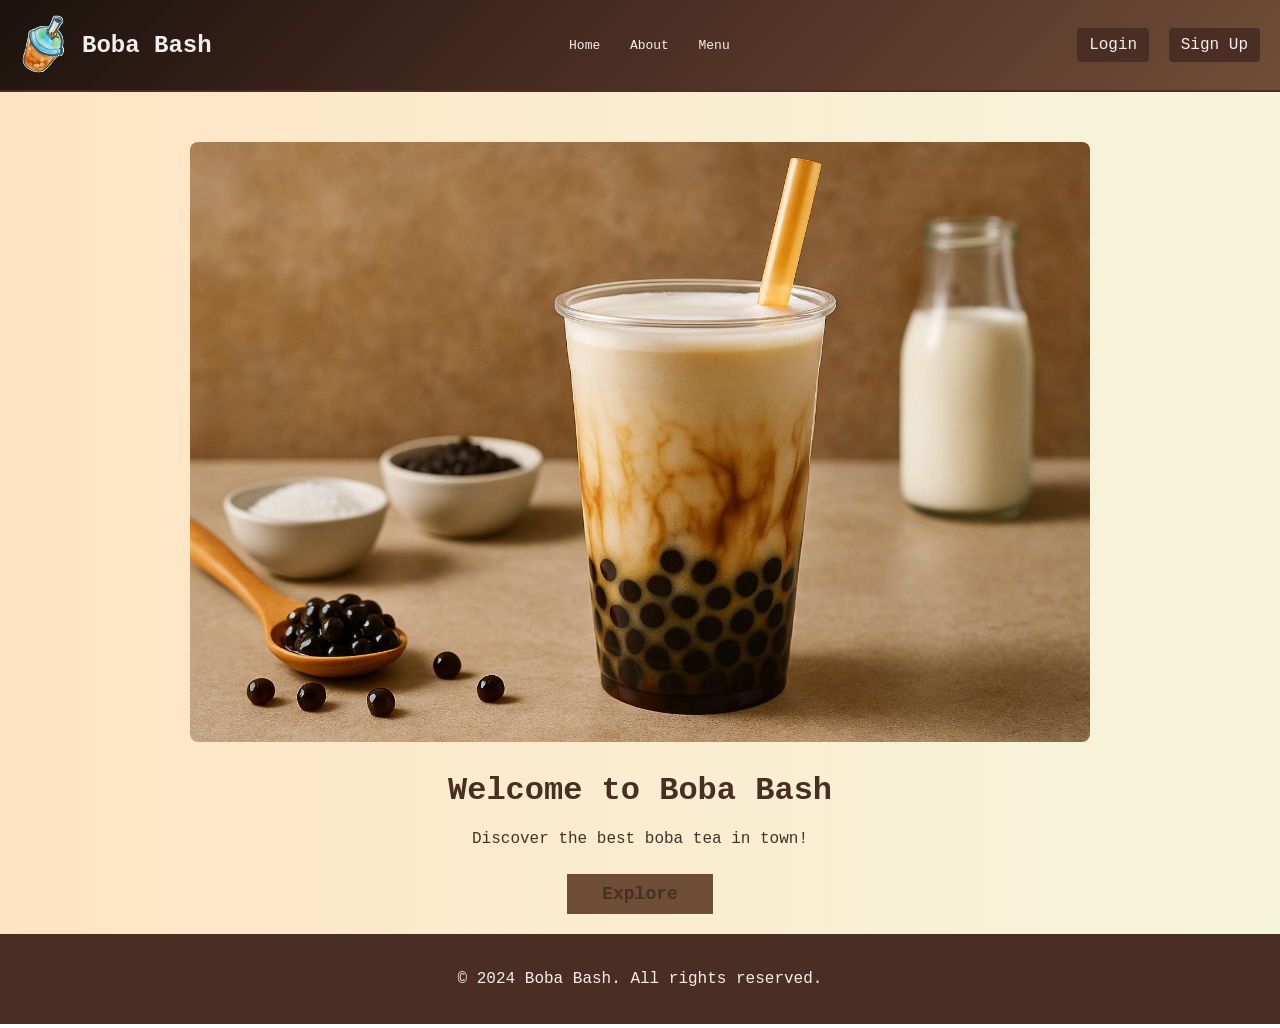
<file: index.html>
<!DOCTYPE html>
<html lang="en">
<head>
    <meta charset="UTF-8">
    <meta name="viewport" content="width=device-width, initial-scale=1.0">
    <title>boba bash </title>
    <link rel="stylesheet" href="style.css">
</head>
<body>
<div class="black-screen" id="blackScreen"></div>
<div class="crazy-screen" id="crazyScreen">
    <p id="randomText">BOBA BASH</p>
</div>
<div class="error-layer" id="errorLayer"></div>
<div class="jumpscare" id="jumpscare">
    <img src="assets/boba.png" alt="boba">
    <p>BOBA SEES YOU</p>
</div>
<header>
   <div class="glitch-overlay" id="glitchOverlay">
    <span>BOBA BASH</span>
    <p>SYSTEM GLITCH...</p>
</div>
<header class="header">
 <div class="header-content">
    <div class="brand">
        <img alt="boba" src="assets/boba.png" class="logo">
        <h1>Boba Bash</h1>
    </div>
     <nav class="nav-links">
    <a href="#home">Home</a>
    <a href="#about">About</a>
    <a href="#menu">Menu</a>
  </nav>
  <div class="auth">
    <a href="#login">Login</A>
    <a href="#signup">Sign Up</A>
  </div>
</div>
  </header>
<div>
    <content class="content">
       <img src="assets/boba drink.jpg" alt="boba drink" class="hero-image">
        <h1>Welcome to Boba Bash</h1>
        <p>Discover the best boba tea in town!</p>
        <a href="#menu" class="btn">Explore </a>
    </content>
</div>
</header>
<div id="menuPage" class="menu-page" style="display: none;">
    <h2 class="menu-title">Our Menu</h2>
    <div class="menu-grid">
        <div class="card">
            <h3>Classic Milk Boba</h3>
            <p>Black tea + chewy pearls</p>
            <span class="price">$5</span>
        </div>
        <div class="card">
            <h3>Strawberry Boba</h3>
            <p>Fresh strawberry slush</p>
            <span class="price">$6</span>
        </div>
        <div class="card">
            <h3>Chocolate Boba</h3>
            <p>Cocoa + brown sugar pearls</p>
            <span class="price">$6</span>
        </div>
        <div class="card">
            <h3>Mango Boba</h3>
            <p>Mango pulp + milk</p>
            <span class="price">$5</span>
        </div>
    </div>
    <a href="#home" class="btn back-btn" id="backBtn" onclick="goBackHome();return false;">Back to Home</a>
</div>
<footer>
    <div class="footer-content">
        <p>&copy; 2024 Boba Bash. All rights reserved.</p>

    </div>
</footer>
</body>
<script src="script.js"></script>
<script>
    const glitch = document.getElementById("glitchOverlay");

    function triggerGlitch() {
        glitch.classList.add("active");

        setTimeout(() => {
            glitch.classList.remove("active");
        }, 1000);
    }

    setTimeout(() => {
        triggerGlitch();
        setInterval(() => {
            triggerGlitch();
        }, 20000);

    }, 10000);
</script>


</html>
</file>
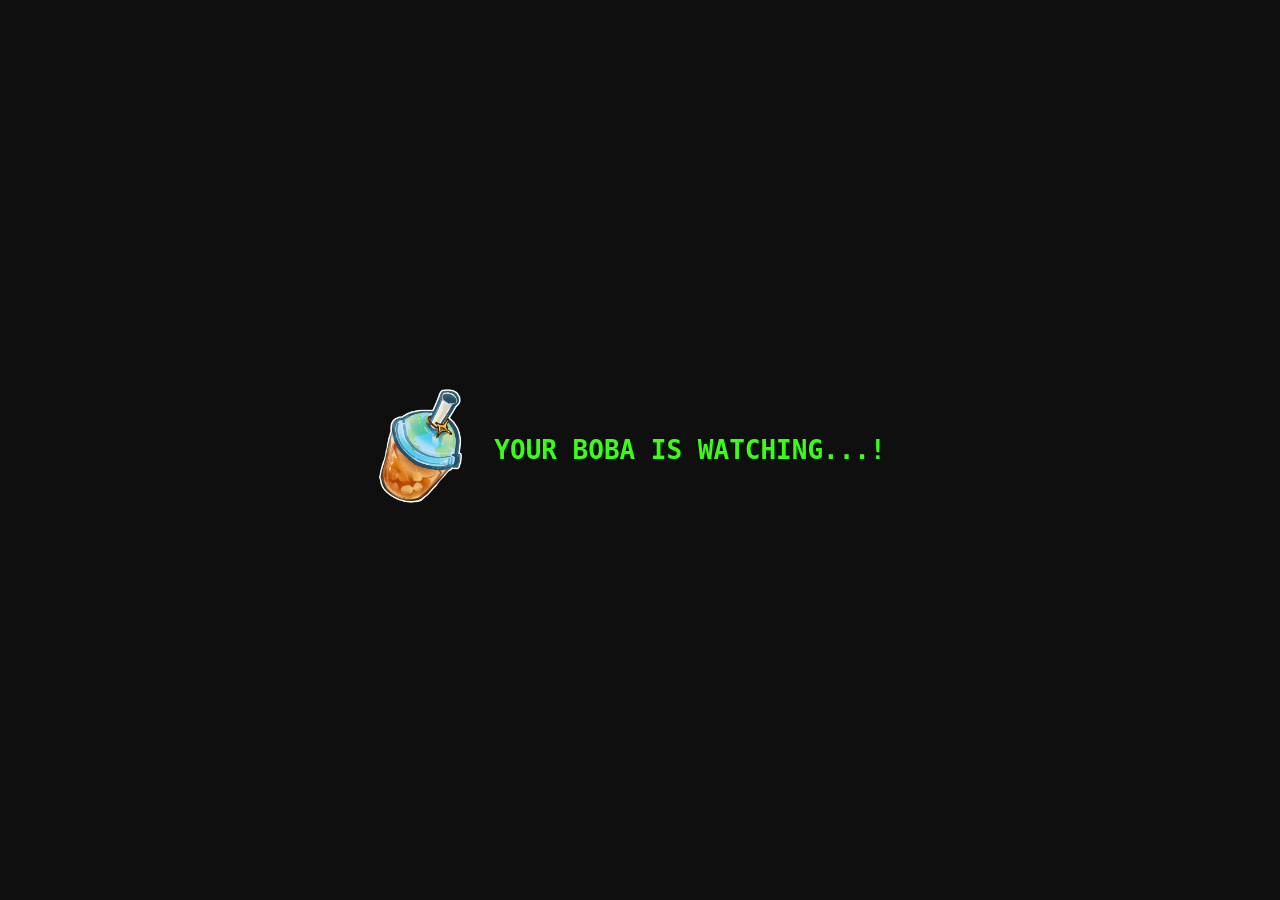
<file: hacked.html>
<!DOCTYPE html>
<html lang="en">
<head>
    <meta charset="UTF-8">
    <meta name="viewport" content="width=device-width, initial-scale=1.0">
    <title>Boba Hacked</title>
    <link rel="stylesheet" href="hacked.css">
</head>
<body>
    <div>
    <img src="assets/boba.png" alt="boba"class="logo">
    </div>
   <div class="content">
    
    <div>
    <h1>YOUR BOBA IS WATCHING...!</h1></div>
   </div> 
   
</body>
</html>
</file>
<file: style.css>
:root {
  --coffee: #6F4E37;
  --brown: #4B2E23;
  --text: #F1F0EF;
  --font-main: 'JetBrains Mono', monospace;
}

body {
  display: flex;
  flex-direction: column;
  height: 100vh;
  margin: 0;
  overflow: hidden;
  font-family: var(--font-main);
  color: var(--brown);
  background: linear-gradient(to left, #F5F5DC, #FFE4C4);
  overflow-y: auto;
}

.header-content {
  display: flex;
  justify-content: space-between;
  align-items: center;
  width: 100%;
  box-sizing: border-box;
  padding: 15px 20px;
  color: var(--text);
  background: linear-gradient(
    135deg,
    #1C120D 0%,
    #4B2E23 50%,
    var(--coffee) 100%
  );
  border-bottom: 2px solid var(--brown);
}
.header-content {
  display: flex;
  align-items: center;
  justify-content: space-between;
  gap:20px;
  flex-wrap: wrap;
}
.logo {
  width: 50px;
  height: 60px;
}
.brand {
    display: flex;
    align-items: center;
    gap: 12px;
}

.brand h1 {
    margin: 0;
    font-size: 24px;
    color: var(--text);
}

.logo {
    width: 50px;
    height: 60px;
    object-fit: contain;
}
.nav-links a {
  text-decoration: none;
  color: var(--text);
  margin-left: 20px;
  font-size: 13px;
}
.nav-links a:hover{
    text-decoration: underline;
}
.auth a{
    background-color: var(--brown);
    text-decoration: none;
    color: var(--text);
    padding: 8px 12px;
    border-radius: 4px;
    margin-left: 10px;}
.auth a:hover {
    background-color: var(--coffee);
}     

.hero-image {
    display: block;
    width: 100%;
    max-width: 900px;
    height: auto;
    object-fit: contain;
    margin: 30px auto;
    border-radius: 8px;
}

content  {
    display: block;
    padding: 20px;
    text-align: center;
  
}

.content a {
    display: inline-block;
    text-decoration: none;
    color: var(--brown);
    font-size: 18px;
    font-weight: bold;
    background-color: var(--coffee);
    padding: 10px 35px;
    margin-top: 10px;
}
.glitch-overlay {
    position: fixed;
    inset: 0;
    z-index: 9999;
    background: rgba(15, 8, 5, 0.9);
    color: #ff4d6d;
    display: none;
    flex-direction: column;
    justify-content: center;
    align-items: center;
    font-family: monospace;
    pointer-events: none;
}

.glitch-overlay span {
    font-size: clamp(30px, 7vw, 70px);
    font-weight: bold;
    text-shadow: 4px 0 red, -4px 0 cyan;
    animation: glitchText 0.12s infinite;
}

.glitch-overlay p {
    letter-spacing: 5px;
    font-size: 14px;
}

.glitch-overlay.active {
    display: flex;
    animation: glitchScreen 0.15s steps(2) infinite;
}

@keyframes glitchText {
    0%   { transform: translate(2px, -1px); }
    50%  { transform: translate(-3px, 1px) skewX(5deg); }
    100% { transform: translate(1px, 2px); }
}

@keyframes glitchScreen {
    0%   { transform: translateX(0); }
    25%  { transform: translateX(4px); }
    50%  { transform: translateX(-4px); }
    75%  { transform: translateY(2px); }
    100% { transform: translate(0); }
}

.menu-page {
    width: 100%;
    padding-bottom: 40px;
}

.menu-title {
    text-align: center;
    margin-top: 40px;
    color: var(--brown);
    font-size: 32px;
}

.menu-grid {
    display: flex;
    flex-wrap: wrap;
    justify-content: center;
    gap: 20px;
    padding: 30px 20px;
}

.card {
    width: 210px;
    background: #ffffff;
    border-radius: 8px;
    padding: 20px;
    text-align: center;
    box-shadow: 0 3px 8px rgba(0,0,0,0.25);
    border-bottom: 4px solid var(--coffee);
}

.card h3 {
    margin-top: 0;
    color: var(--brown);
    font-size: 17px;
}

.card p {
    color: #6b6b6b;
    font-size: 13px;
}

.price {
    display: inline-block;
    margin-top: 10px;
    color: #ffffff;
    background: var(--coffee);
    padding: 5px 12px;
    border-radius: 20px;
    font-size: 14px;
}

.back-btn {
    display: block;
    width: 200px;
    margin: 10px auto 0;
    text-decoration: none;
    color: var(--brown);
    font-size: 18px;
    font-weight: bold;
    background-color: var(--coffee);
    padding: 10px 15px;
    border-radius: 4px;
    box-sizing: border-box;
    text-align: center;
}


.black-screen {
    display: none;
    position: fixed;
    top: 0;
    left: 0;
    width: 100%;
    height: 100%;
    background: #000000;
    z-index: 100000;
}

.black-screen.on {
    display: block;
}


.crazy-screen {
    display: none;
    position: fixed;
    top: 0;
    left: 0;
    width: 100%;
    height: 100%;
    background: #070000;
    z-index: 100001;
    justify-content: center;
    align-items: center;
    overflow: hidden;
}

.crazy-screen.on {
    display: flex;
    animation: crazyBg 0.1s steps(2) infinite;
}

.crazy-screen p {
    font-family: monospace;
    font-size: clamp(28px, 9vw, 90px);
    font-weight: bold;
    color: #ff0040;
    text-shadow: 6px 0 #00fff2, -6px 0 #39ff14;
    text-align: center;
    padding: 0 10px;
    animation: crazyText 0.08s infinite;
}


body.glitching {
    animation: bodyShake 0.09s infinite;
}

@keyframes crazyBg {
    0%   { background: #070000; }
    50%  { background: #1a0011; }
    100% { background: #000000; }
}

@keyframes crazyText {
    0%   { transform: translate(5px, -3px) skewX(8deg); color: #ff0040; }
    33%  { transform: translate(-7px, 4px) skewX(-10deg); color: #39ff14; }
    66%  { transform: translate(3px, 2px) scale(1.05); color: #00fff2; }
    100% { transform: translate(-4px, -2px); color: #ffea00; }
}

@keyframes bodyShake {
    0%   { transform: translate(0, 0); }
    25%  { transform: translate(-6px, 3px); }
    50%  { transform: translate(5px, -4px); }
    75%  { transform: translate(-3px, -2px); }
    100% { transform: translate(4px, 4px); }
}


.error-layer {
    display: none;
    position: fixed;
    top: 0;
    left: 0;
    width: 100%;
    height: 100%;
    z-index: 100001;
    overflow: hidden;
    pointer-events: none;
}

.error-layer.on {
    display: block;
}

.error-box {
    position: absolute;
    width: 250px;
    background: #c0c0c0;
    border: 2px solid #000000;
    box-shadow: 3px 3px 0 rgba(0,0,0,0.7);
    font-family: Tahoma, sans-serif;
    font-size: 12px;
}

.error-box .bar {
    background: #000080;
    color: #ffffff;
    padding: 4px 6px;
    font-weight: bold;
    display: flex;
    justify-content: space-between;
}

.error-box .msg {
    padding: 16px 10px;
    color: #000000;
    line-height: 1.5;
}

.error-box .ok {
    display: block;
    width: 60px;
    margin: 0 10px 10px auto;
    background: #c0c0c0;
    border: 2px outset #ffffff;
    font-size: 12px;
    padding: 2px;
}

.jumpscare {
    display: none;
    position: fixed;
    top: 0;
    left: 0;
    width: 100%;
    height: 100%;
    background: #ff0000;
    z-index: 100002;
    flex-direction: column;
    justify-content: center;
    align-items: center;
}

.jumpscare.on {
    display: flex;
    animation: scFlash 0.09s infinite;
}

.jumpscare img {
    width: 60vw;
    max-width: 420px;
    height: auto;
    filter: invert(1) hue-rotate(90deg) contrast(2.5);
    animation: scZoom 0.14s infinite;
}

.jumpscare p {
    font-family: monospace;
    font-weight: bold;
    font-size: clamp(22px, 8vw, 70px);
    color: #ffffff;
    text-shadow: 4px 4px 0 #000000;
    margin-top: 15px;
    letter-spacing: 3px;
}

@keyframes scFlash {
    0%   { background: #ff0000; }
    50%  { background: #000000; }
    100% { background: #ffffff; }
}

@keyframes scZoom {
    0%   { transform: scale(1.1) rotate(-5deg); }
    50%  { transform: scale(1.4) rotate(6deg); }
    100% { transform: scale(1.2) rotate(-3deg); }
}


.card {
    width: 210px;
}

.price {
    padding: 5px 12px;
}

.menu-title {
    margin-top: 40px;
}

.black-screen {
    z-index: 100000 !important;
}

.conten {
    text-align: center;
    width: 100%;
}

.heder {
    position: relative;
}

.bobabtn {
    padding: 10px;
    background-color: #6F4E37;
    color: #F1F0EF;
    border-radius: 4px;
}
footer{
   background-color:var(--brown);
   color:var(--text);
   justify-content:center;
   align-items:center; 
   display:flex;
   padding:20px;
   
}
</file>
<file: hacked.css>
:root {
    --text-color: #39FF14;
    --bg-clr: rgb(15, 15, 15);
    --boba: #6F4E37
}

* {
    margin: 0;
    padding: 0;
    box-sizing: border-box;
}

body {
    background: var(--bg-clr);
    min-height: 100vh;
    display: flex;
    justify-content: center;
    align-items: center;
}

.content {
    text-align: center;
    color: var(--text-color);
    font-family: monospace;
    max-width: 100%;
    padding: 20px;
   animation: creepyglow 3s ease-in-out infinite;
}
@keyframes creepyglow {
    0%, 100% {
        opacity: 1;
        text-shadow:
            0 0 5px var(--text-color),
            0 0 15px var(--text-color),
            0 0 25px var(--text-color);
    }

    50% {
        opacity: 0.65;
        text-shadow:
            0 0 2px var(--text-color),
            0 0 5px var(--text-color);
    }
}
.logo {
    width: 100px;
    height: auto;
    background: transparent;
    border: none;
    box-shadow: none;
 
   animation: logo-glow 3s ease-in-out infinite;
}

@keyframes logo-glow {
    0%, 100% {
        opacity: 1;
        filter:
            drop-shadow(0 0 10px var(--boba))
            drop-shadow(0 0 20px var(--boba))
            drop-shadow(0 0 30px var(--boba));
    }

    50% {
        opacity: 0.65;
        filter:
            drop-shadow(0 0 5px var(--boba))
            drop-shadow(0 0 10px var(--boba))
            drop-shadow(0 0 15px var(--boba));
    }
}
</file>
